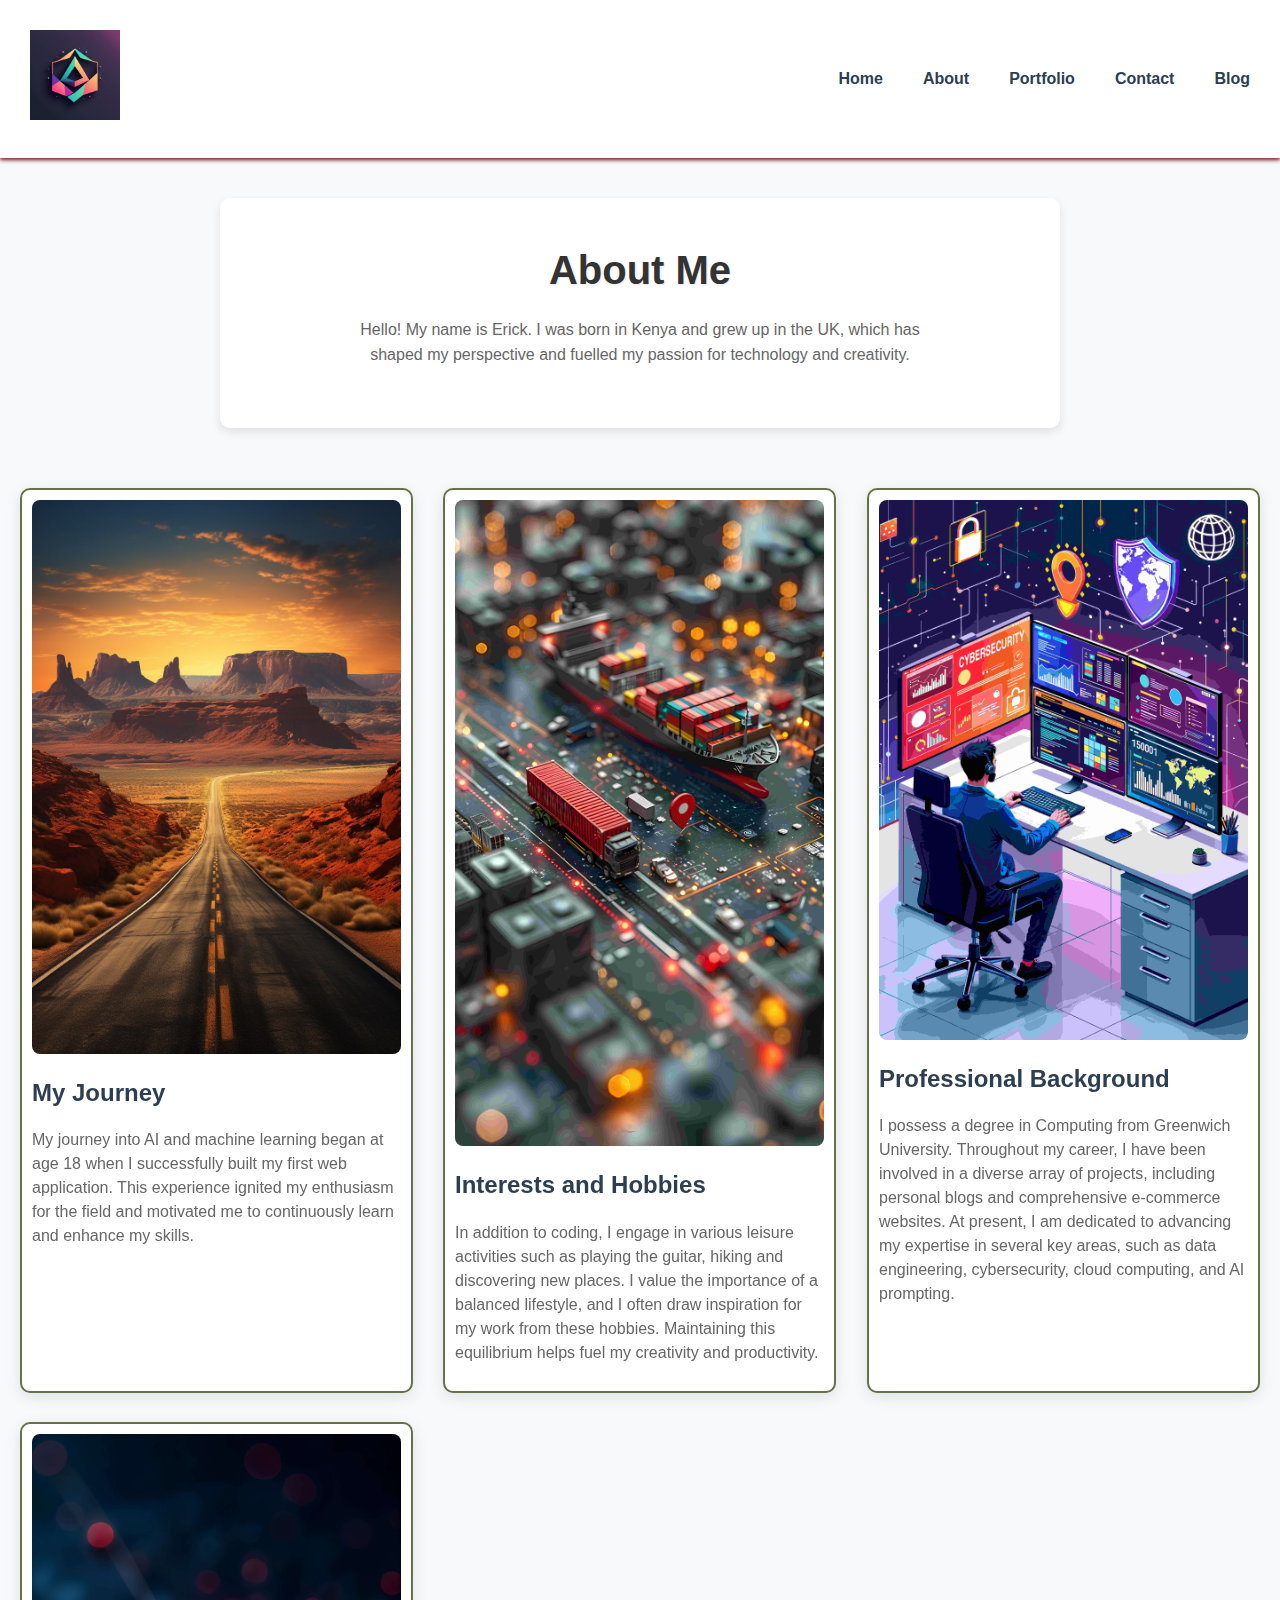
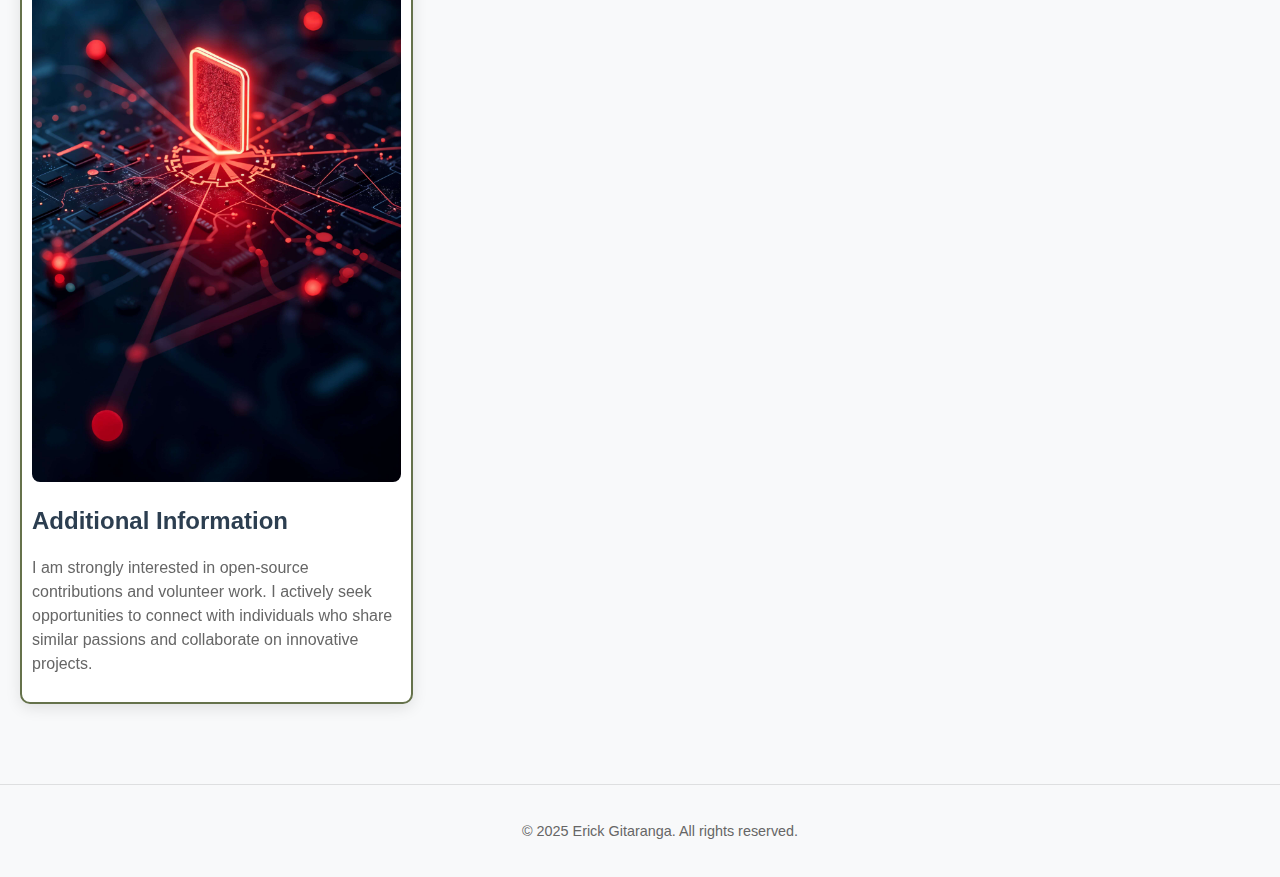
<file: about.html>
<!DOCTYPE html>
<html lang="en">
<head>
    <meta charset="UTF-8">
    <meta name="viewport" content="width=device-width, initial-scale=1.0">
    <title>About Me </title>
    <link rel="stylesheet" href="styles.css"> 
</head>
<body>

    <header>
        <nav class="navbar">
            <div class="logo">
             <a href="index.html">   <img src="images/logo2.jpg" ></a>
            </div>
            <ul class="nav-links">
                <li><a href="index.html">Home</a></li>
                <li><a href="about.html" class="active">About</a></li>
                <li><a href="portfolio.html">Portfolio</a></li>
                <li><a href="contact.html">Contact</a></li>
                <li><a href="blog.html">Blog</a></li>
            </ul>
     
        </nav>
    </header>

    <main class="about-page">
        <section class="about-intro">
            <h1>About Me</h1>
            <p>Hello! My name is Erick. I was born in Kenya and grew up in the UK, which has shaped my perspective and fuelled my passion for technology and creativity.</p>
        </section>
        <section class="projects">
            <div class="project">
                <img src="images/minimalist-photorealistic-desert-road-min.jpg" class="project-img">
                <h2>My Journey</h2>
                <p>My journey into AI and machine learning began at age 18 when I successfully built my first web application. This experience ignited my enthusiasm for the field and motivated me to continuously learn and enhance my skills.</p>
            </div>

            <div class="project">
                <img src="images/logistics-means-transport-together-with-technological-futuristic-holograms-min.jpg" class="project-img">
                <h2>Interests and Hobbies</h2>
                <p>In addition to coding, I engage in various leisure activities such as playing the guitar, hiking and discovering new places. I value the importance of a balanced lifestyle, and I often draw inspiration for my work from these hobbies. Maintaining this equilibrium helps fuel my creativity and productivity.</p>
            </div>

            <div class="project">
                <img src="images/cybersecurity-concept-illustration-min.jpg" class="project-img">
                <h2>Professional Background</h2>
                <p>I possess a degree in Computing from Greenwich University. Throughout my career, I have been involved in a diverse array of projects, including personal blogs and comprehensive e-commerce websites. At present, I am dedicated to advancing my expertise in several key areas, such as data engineering, cybersecurity, cloud computing, and AI prompting.</p>
            </div>

            <div class="project">
                <img src="images/gradient-technology-background (1)-min.jpg" class="project-img">
                <h2>Additional Information</h2>
                <p>I am strongly interested in open-source contributions and volunteer work. I actively seek opportunities to connect with individuals who share similar passions and collaborate on innovative projects.</p>
            </div>
        </section>
    </main>

    <footer>
        <p>&copy; 2025 Erick Gitaranga. All rights reserved.</p>
    </footer>

</body>
</html>
</file>
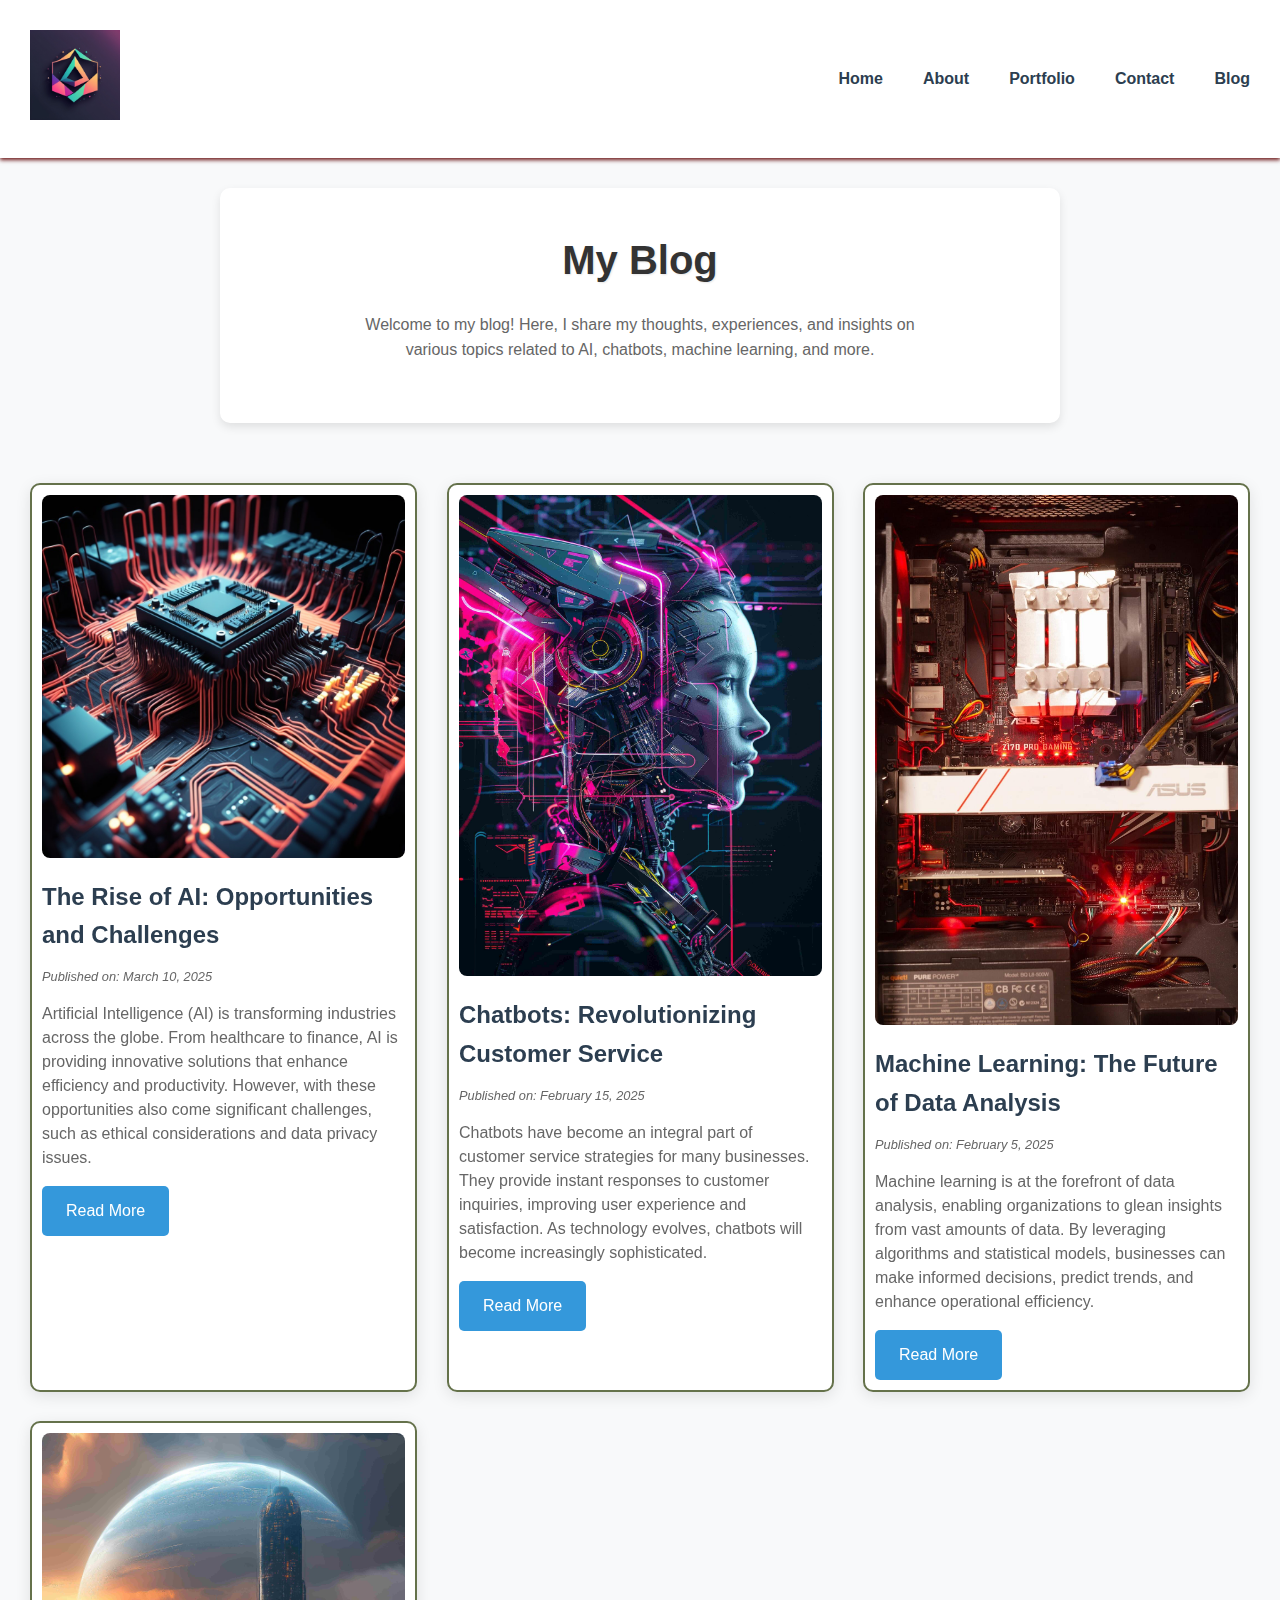
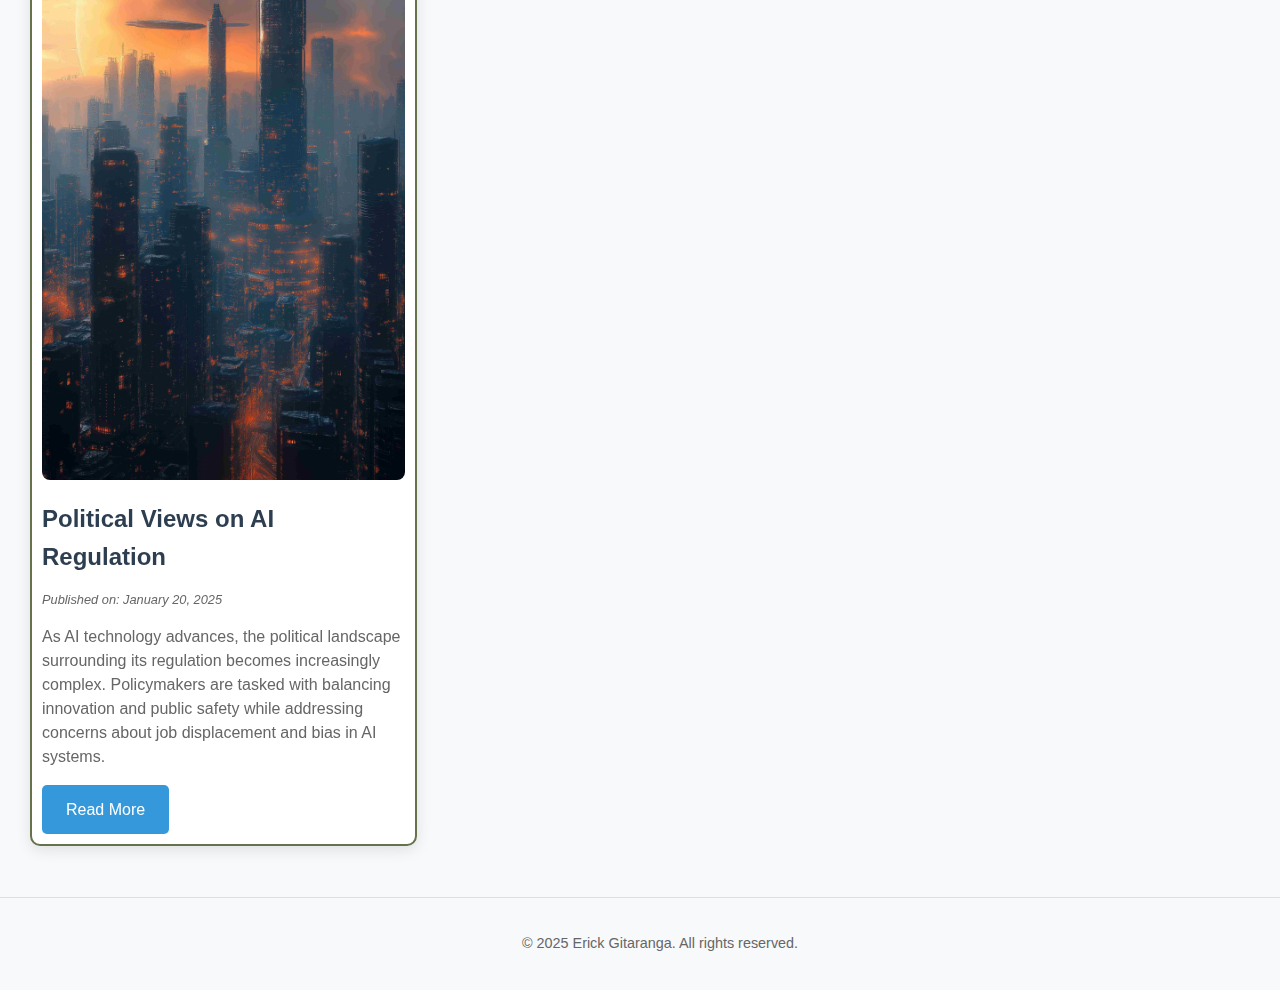
<file: blog.html>
<!DOCTYPE html>
<html lang="en">
<head>
    <meta charset="UTF-8">
    <meta name="viewport" content="width=device-width, initial-scale=1.0">
    <title>Blog</title>
    <link rel="stylesheet" href="styles.css">
</head>
<body>
    <header>
        <nav class="navbar">
            <div class="logo">
                <a href="index.html"><img src="images/logo2.jpg" alt="Your Logo"></a>
            </div>
            <ul class="nav-links">
                <li><a href="index.html">Home</a></li>
                <li><a href="about.html">About</a></li>
                <li><a href="portfolio.html">Portfolio</a></li>
                <li><a href="contact.html">Contact</a></li>
            <li><a href="blog.html" class="active">Blog</a></li>
        </ul>
    </nav>
</header>

<main class="blog-page">
    <section class="blog-intro">
        <h1>My Blog</h1>
        <p>Welcome to my blog! Here, I share my thoughts, experiences, and insights on various topics related to AI, chatbots, machine learning, and more.</p>
    </section>

    <section class="projects">
        <div class="project">
            <img src="images/gpu-min.jpg" class="project-img">
            <h2>The Rise of AI: Opportunities and Challenges</h2>
            <p class="post-date">Published on: March 10, 2025</p>
            <p>Artificial Intelligence (AI) is transforming industries across the globe. From healthcare to finance, AI is providing innovative solutions that enhance efficiency and productivity. However, with these opportunities also come significant challenges, such as ethical considerations and data privacy issues.</p>
            <a href="blogWebsites.pdf" class="btn">Read More</a>
        </div>


        <div class="project">
            <img src="images/customer service-min.jpg" class="project-img">
            <h2>Chatbots: Revolutionizing Customer Service</h2>
            <p class="post-date">Published on: February 15, 2025</p>
            <p>Chatbots have become an integral part of customer service strategies for many businesses. They provide instant responses to customer inquiries, improving user experience and satisfaction. As technology evolves, chatbots will become increasingly sophisticated.</p>
            <a href="blogWebsites.pdf" class="btn">Read More</a>
        </div>

        <div class="project">
            <img src="images/comp1-min.jpg" class="project-img">
            <h2>Machine Learning: The Future of Data Analysis</h2>
            <p class="post-date">Published on: February 5, 2025</p>
            <p>Machine learning is at the forefront of data analysis, enabling organizations to glean insights from vast amounts of data. By leveraging algorithms and statistical models, businesses can make informed decisions, predict trends, and enhance operational efficiency.</p>
            <a href="blogWebsites.pdf" class="btn">Read More</a>

        </div>


        <div class="project">
            <img src="images/world-min (1).jpg" class="project-img">
            <h2>Political Views on AI Regulation</h2>
            <p class="post-date">Published on: January 20, 2025</p>
            <p>As AI technology advances, the political landscape surrounding its regulation becomes increasingly complex. Policymakers are tasked with balancing innovation and public safety while addressing concerns about job displacement and bias in AI systems.</p>
            <a href="blogWebsites.pdf" class="btn">Read More</a>
        </div>

    </section>

</main>

<footer>
    <p>&copy; 2025 Erick Gitaranga. All rights reserved.</p>
</footer>


</body>
</html>
</file>
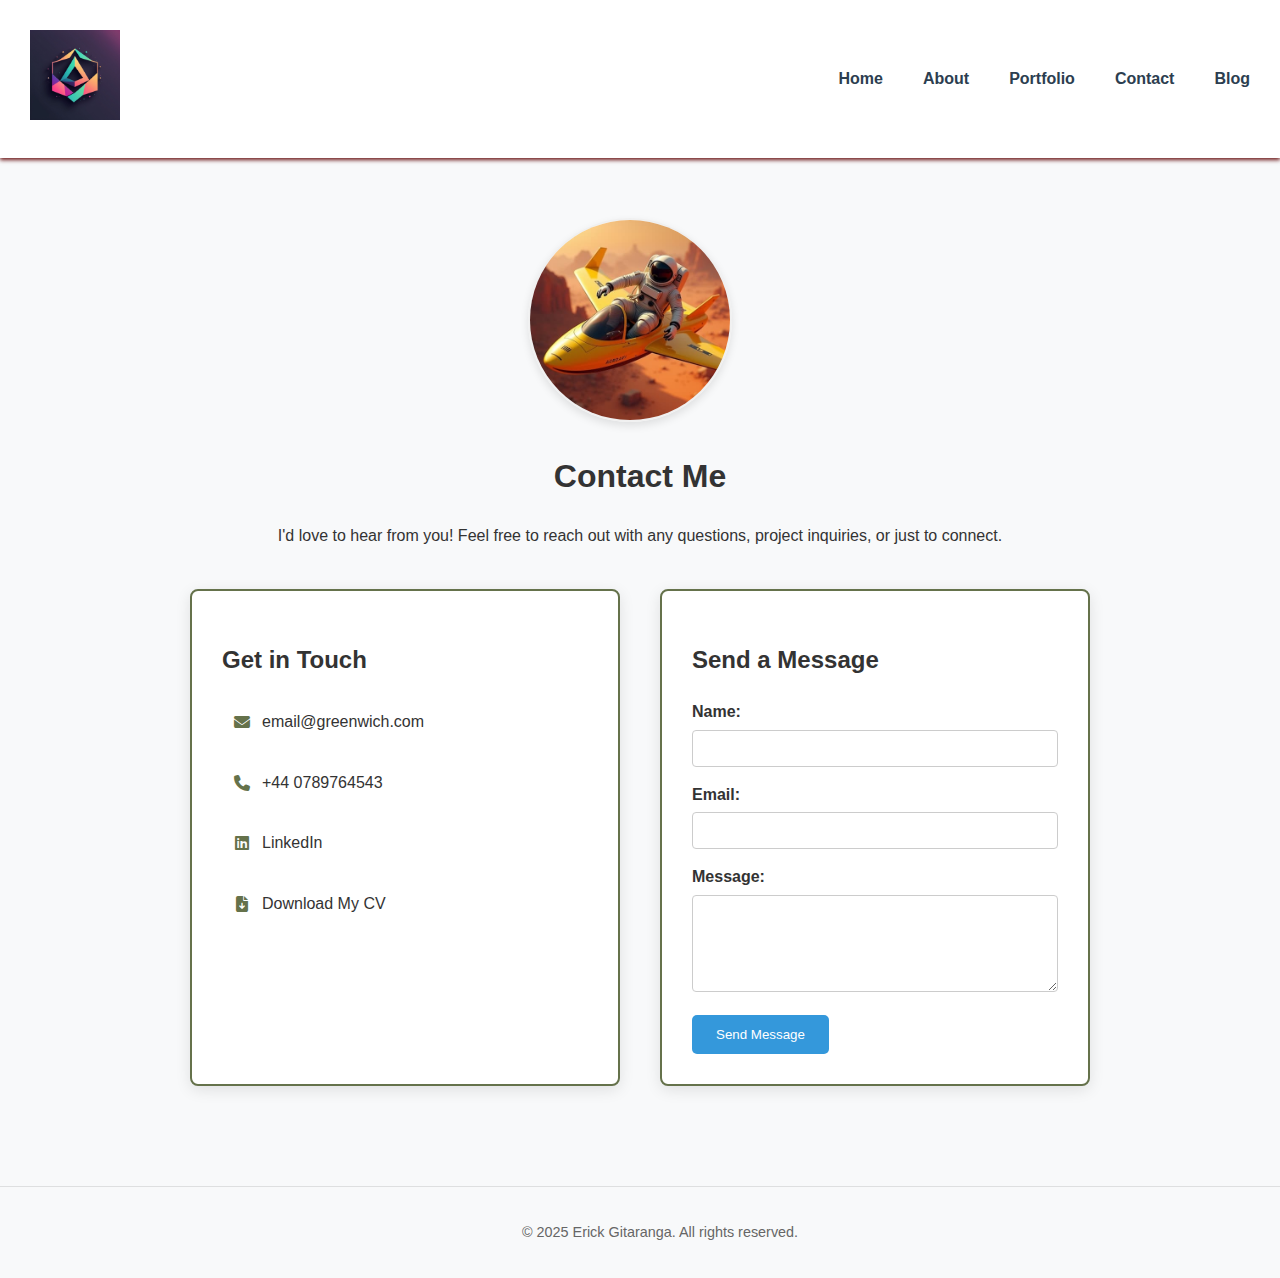
<file: contact.html>
<!DOCTYPE html>
<html lang="en">
<head>
    <meta charset="UTF-8">
    <meta name="viewport" content="width=device-width, initial-scale=1.0">
    <title>Contact Me | My Portfolio</title>
    <link rel="stylesheet" href="styles.css">
    <link rel="stylesheet" href="https://cdnjs.cloudflare.com/ajax/libs/font-awesome/6.5.1/css/all.min.css">
</head>
<body>
    <header>
        <nav class="navbar">
            <div class="logo">
                <a href="index.html"><img src="images/logo2.jpg" alt="Your Logo"></a>
            </div>
            <ul class="nav-links">
                <li><a href="index.html">Home</a></li>
                <li><a href="about.html">About</a></li>
                <li><a href="portfolio.html">Portfolio</a></li>
                <li><a href="contact.html" class="active">Contact</a></li>
                <li><a href="blog.html">Blog</a></li>
            </ul>
         
        </nav>
    </header>

    <main class="contact-page">
        <section class="contact-intro">
            <div class="intro-content"> 
                <img src="images/profile-min.jpg" class="profile-img">
                <h1>Contact Me</h1>
                <p>I'd love to hear from you!  Feel free to reach out with any questions, project inquiries, or just to connect.</p>
            </div>
        </section>
        <section class="contact-methods">
            <div class="contact-info">
                <h2>Get in Touch</h2>
                <p><i class="fas fa-envelope"></i> <a href="mailto:email@greenwich.com">email@greenwich.com</a></p>
                <p><i class="fas fa-phone"></i> <a href="tel:+440789764543">+44 0789764543</a></p>
                <p><i class="fab fa-linkedin"></i> <a href="https://www.linkedin.com/in/erick-gitaranga-b70000200/">LinkedIn</a></p>
                <p><i class="fas fa-file-download"></i> <a href="project cv.pdf" download class="cv-link">Download My CV</a></p>
            </div>
            <div class="contact-form">
                <h2>Send a Message</h2>
                <form>
                    <div class="form-group">
                        <label for="name">Name:</label>
                        <input type="text" id="name" name="name" required>
                    </div>
                    <div class="form-group">
                        <label for="email">Email:</label>
                        <input type="email" id="email" name="email" required>
                    </div>
                    <div class="form-group">
                        <label for="message">Message:</label>
                        <textarea id="message" name="message" rows="5" required></textarea>
                    </div>
                    <button type="submit" class="btn">Send Message</button>
                </form>
            </div>
        </section>
    </main>

    <footer>
        <p>&copy; 2025 Erick Gitaranga. All rights reserved.</p>
    </footer>
   
    <script src="script.js" defer></script>
</body>
</html>
</file>
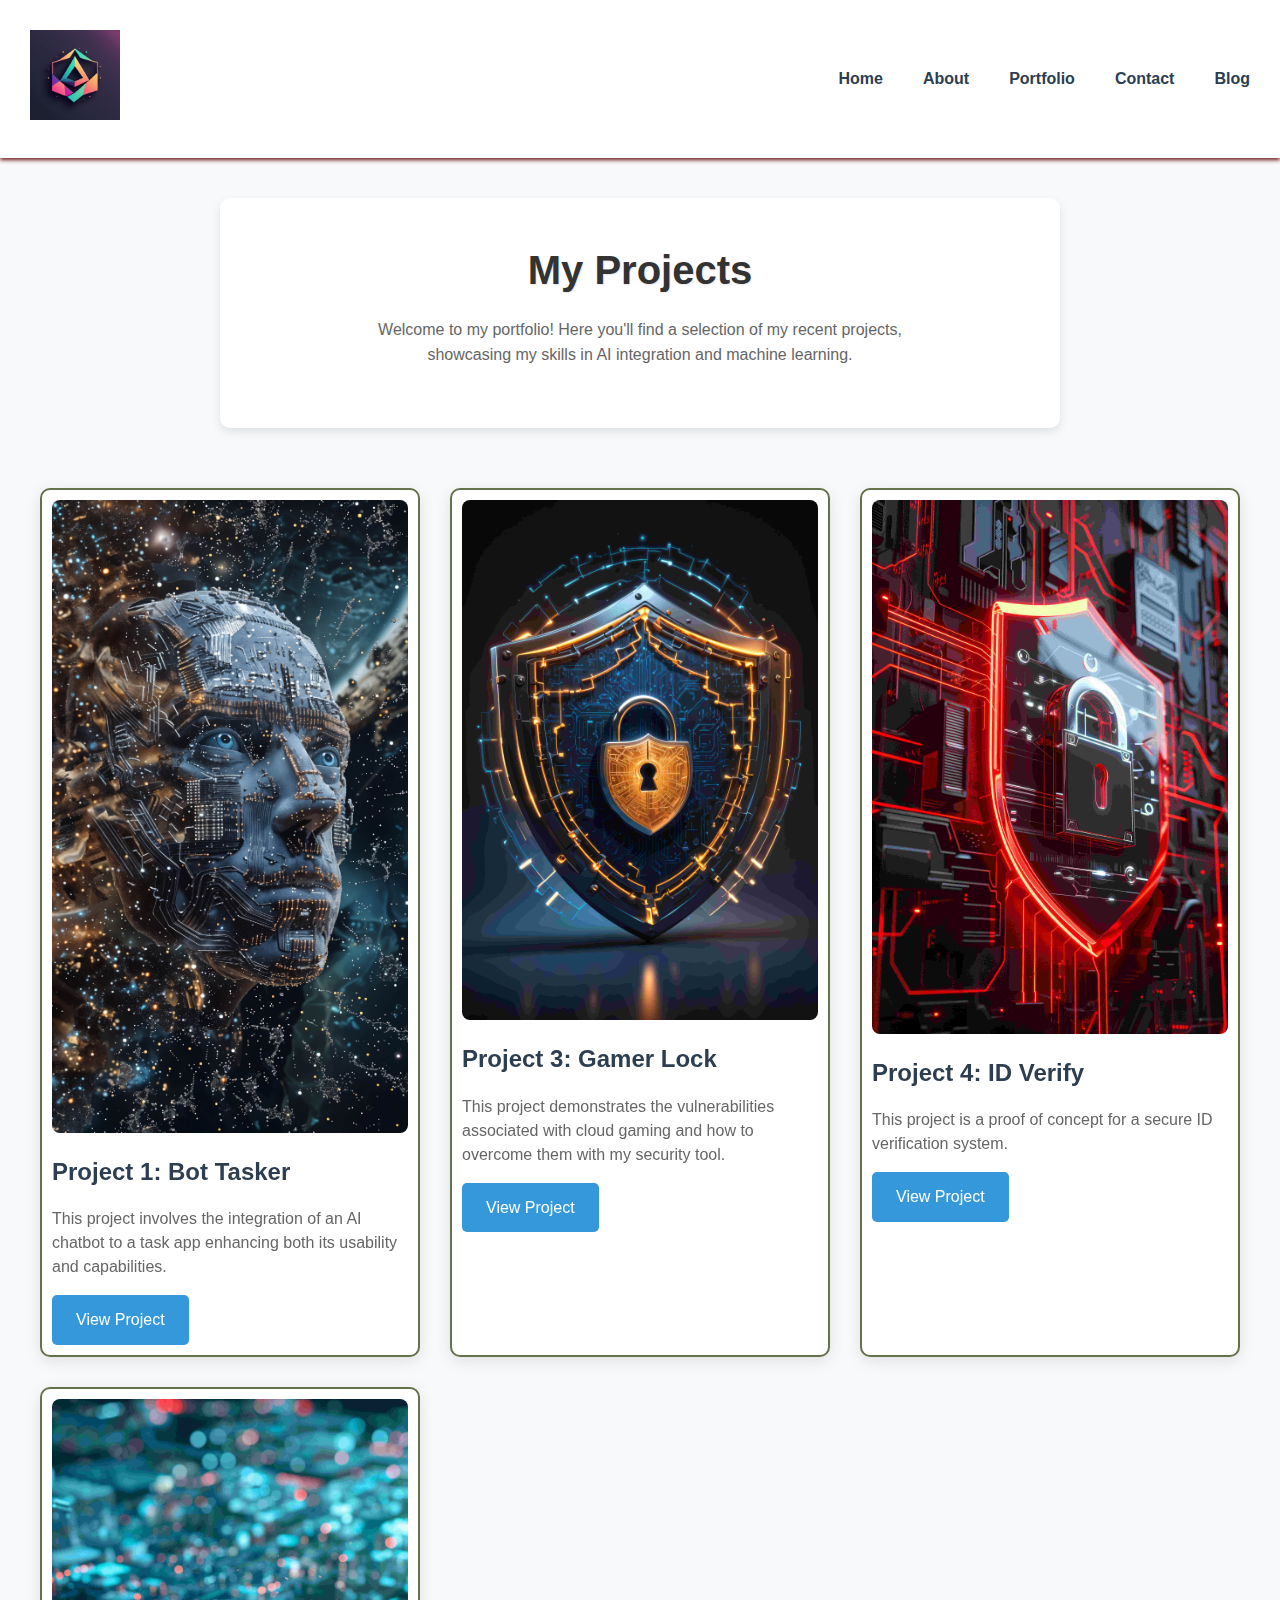
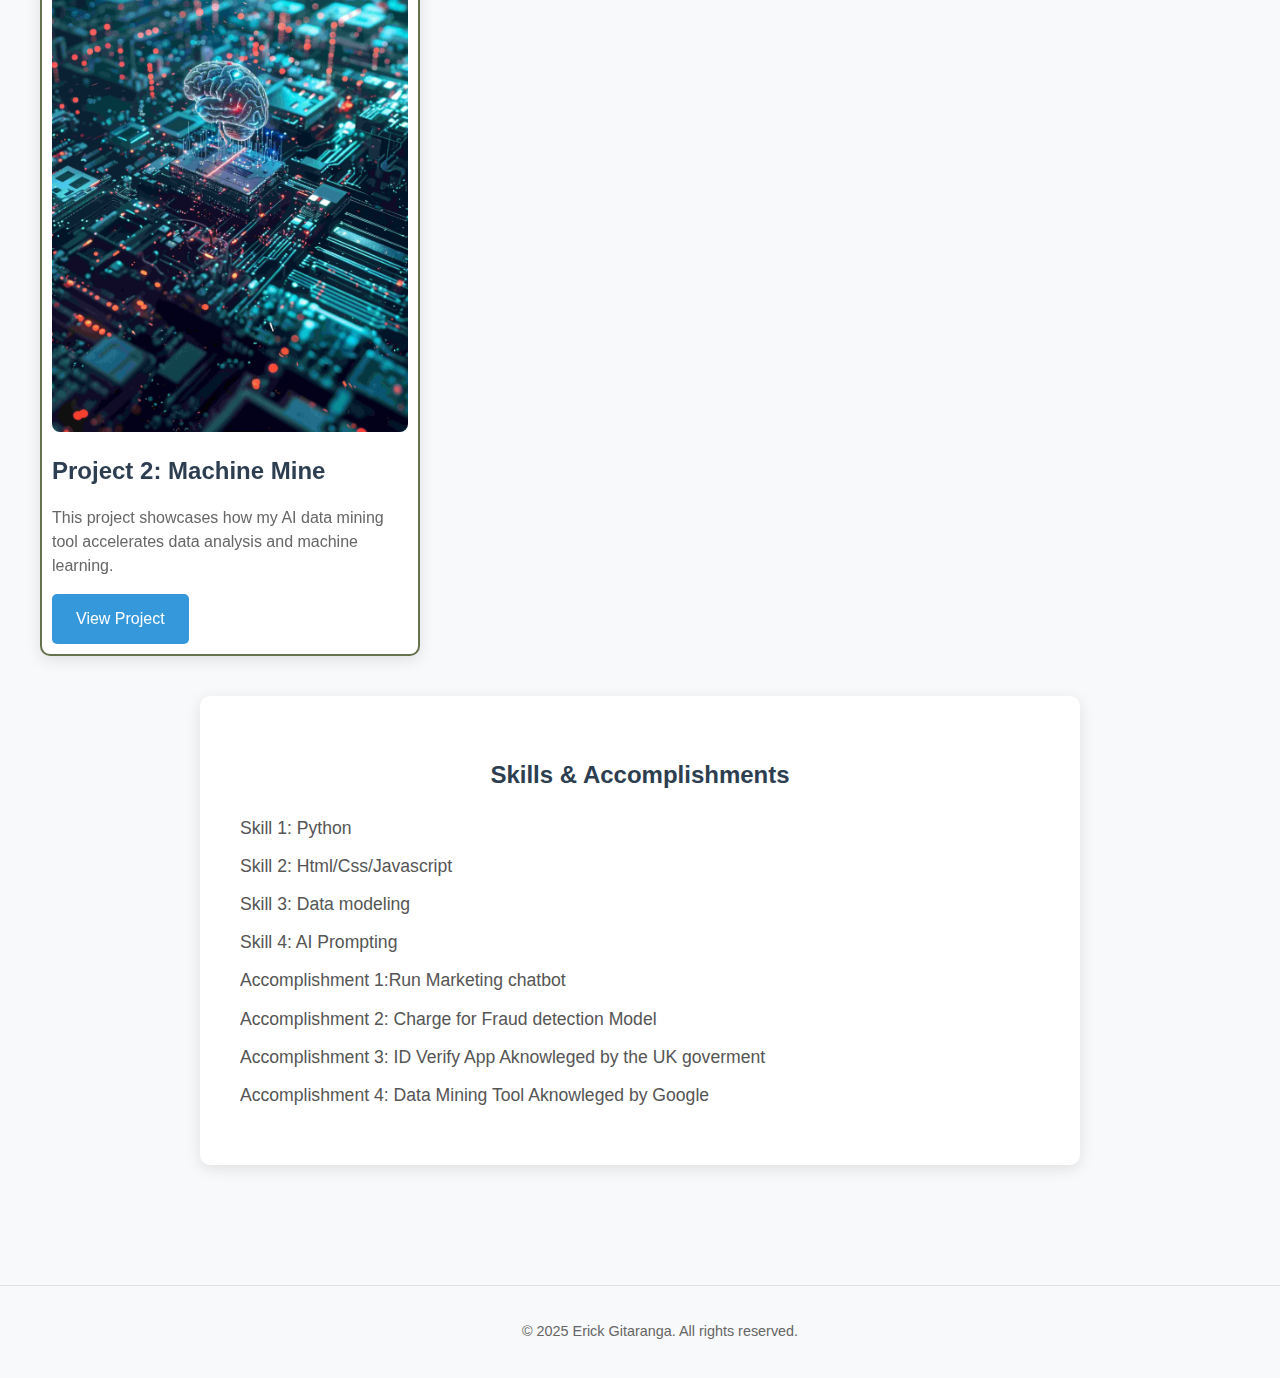
<file: portfolio.html>
<!DOCTYPE html>
<html lang="en">
<head>
    <meta charset="UTF-8">
    <meta name="viewport" content="width=device-width, initial-scale=1.0">
    <title>Portfolio </title>
    <link rel="stylesheet" href="styles.css">
</head>
<body>
    <header>
        <nav class="navbar">
            <div class="logo">
                <a href="index.html"><img src="images/logo2.jpg" ></a>
            </div>
            <ul class="nav-links">
                <li><a href="index.html">Home</a></li>
                <li><a href="about.html">About</a></li>
                <li><a href="portfolio.html" class="active">Portfolio</a></li>
                <li><a href="contact.html">Contact</a></li>
                <li><a href="blog.html">Blog</a></li>
            </ul>
          
        </nav>
    </header>

    <main class="portfolio-page">
        <section class="portfolio-intro">
            <h1>My Projects</h1>
            <p>Welcome to my portfolio! Here you'll find a selection of my recent projects, showcasing my skills in AI integration and machine learning.</p>
        </section>

        <section class="projects">
            <div class="project">
                <img src="images/machine learn2-min.jpg" class="project-img">
                <h2>Project 1: Bot Tasker</h2>
                <p>This project involves the integration of an AI chatbot to a task app enhancing both its usability and capabilities.</p>
                <a href="projects.pdf" class="btn">View Project</a>
            </div>

            <div class="project">
                <img src="images/lock-min.jpg" class="project-img">
                <h2>Project 3: Gamer Lock</h2>
                <p>This project demonstrates the vulnerabilities associated with cloud gaming and how to overcome them with my security tool.</p>
                <a href="projects.pdf" class="btn">View Project</a>
            </div>

            <div class="project">
                <img src="images/verify-min.jpg" class="project-img">
                <h2>Project 4: ID Verify</h2>
                <p>This project is a proof of concept for a secure ID verification system.</p>
                <a href="projects.pdf" class="btn">View Project</a>
            </div>

            <div class="project">
                <img src="images/machine3-min.jpg" class="project-img">
                <h2>Project 2: Machine Mine</h2>
                <p>This project showcases how my AI data mining tool accelerates data analysis and machine learning.</p>
                <a href="projects.pdf" class="btn">View Project</a>
            </div>


        </section>

        <section class="skills-accomplishments">
            <h2>Skills & Accomplishments</h2>
            <ul>
                <li>Skill 1: Python</li>
                <li>Skill 2: Html/Css/Javascript</li>
                <li>Skill 3: Data modeling</li>
                <li>Skill 4: AI Prompting</li>
                <li>Accomplishment 1:Run Marketing chatbot</li>
                <li>Accomplishment 2: Charge for Fraud detection Model</li>
                <li>Accomplishment 3: ID Verify App Aknowleged by the UK goverment</li>
                <li>Accomplishment 4: Data Mining Tool Aknowleged by Google</li>
            </ul>
        </section>
    </main>


    <footer>
        <p>&copy; 2025 Erick Gitaranga. All rights reserved.</p>
    </footer>

    
</body>
</html>
</file>
<file: styles.css>
/* Root Variables */
:root {
    --primary-color: #2c3e50;
    --secondary-color: #3498db;
    --accent-color: #e74c3e;
    --text-color: #333;
    --white: #fff;
    --light-gray: #f8f9fa;
}

/* Global Styles */
body {
    font-family: 'Arial', sans-serif;
    line-height: 1.6;
    margin: 0;
    background-color: var(--light-gray);
    color: var(--text-color);
}

/* Common Components */
.navbar {
    display: flex;
    justify-content: space-between;
    align-items: center;
    padding: 30px;
    background-color: var(--white);
    box-shadow: 0 2px 4px rgba(97, 5, 5, 0.928);
    position: relative;
    width: auto;
    top: 0;
    z-index: 1000;
}

.logo img {
    height: 90px;
    width: auto;
    transition: transform 0.3s ease;
}

.logo img:hover {
    transform: scale(1.1);
}

.logo:hover img {
    transform: scale(1.05);
}

.nav-links {
    list-style: none;
    margin: 0;
    padding: 0;
    display: flex;
}

.nav-links li {
    margin-left: 40px;
}

.nav-links a {
    text-decoration: none;
    color: var(--primary-color);
    transition: color 0.3s ease, transform 0.3s ease;
    font-weight: bold;
}

.nav-links a:hover {
    color: rgb(23, 88, 216);
    transform: scale(1.05);
}

.btn {
    display: inline-block;
    padding: 12px 24px;
    background-color: var(--secondary-color);
    color: var(--white);
    text-decoration: none;
    border-radius: 5px;
    transition: background-color 0.3s ease;
    font-weight: 500;
    border: none;
    cursor: pointer;
}

.btn:hover {
    background-color: var(--accent-color);
}

/* Footer */
footer {
    text-align: center;
    padding: 20px;
    color: #666;
    border-top: 1px solid rgba(0, 0, 0, 0.1);
    font-size: 0.9rem;
    margin-top: 40px;  /* Add margin-top for spacing */
    width: 100%;
    transition: background-color 0.2s;
}

footer:hover {
    background-color: rgba(242, 242, 242, 1);
    color: #333;
}

/* Index Page */
.hero {
    position: relative;
    overflow: hidden;
    color: var(--white);
    text-align: center;
    padding: 100px 0;
    margin-bottom: 60px;
}

.hero-video {
    position: absolute;
    top: 0;
    left: 50%;
    width: 100%;
    height: 100%;
    object-fit: cover;
    transform: translateX(-50%);
    z-index: -1;
}

.hero-content h1 {
    font-size: 3em;
    margin-bottom: 10px;
}

.hero-content p {
    font-size: 1.5em;
    margin-bottom: 20px;
}

/* Profile Image */
.profile-img {
    width: 200px;
    height: 200px;
    border-radius: 50%;
    object-fit: cover;
    transition: all 0.3s ease;
    box-shadow: 0 4px 8px rgba(0, 0, 0, 0.1);
    margin-right: 20px;

    border: 2px solid #f0f0f0; /* adds a subtle border */
}

.profile-img:hover {
    transform: scale(1.05);
    box-shadow: 0 8px 16px rgba(0, 0, 0, 0.2);
}

/* About Page */
.about-page {
    padding: 40px 0;  /* Adds padding to the main content */
    min-height: calc(100vh - 200px); 
}

.about-content {
    display: flex;
    align-items: flex-start;
    gap: 30px;
    max-width: 1200px;
    margin: 20px auto;  
    padding: 20px;
}

.about-summary {
    margin-top: 40px; /* Adds margin to create space above the summary */
    text-align: center; /* Centers the text if needed */
}

.about-intro,
.blog-intro,
.portfolio-intro {
    text-align: center;
    margin: 0 auto;
    padding: 40px 20px;
    max-width: 800px;
    background: var(--white);
    border-radius: 10px;
    box-shadow: 0 4px 10px rgba(0, 0, 0, 0.1); /* Subtle shadow */
}

.about-intro h1,
.blog-intro h1,
.portfolio-intro h1 {
    font-size: 2.5rem;
    margin: 0 0 15px 0;
    color: var(--text-color);
    text-shadow: 1px 1px 2px rgba(0, 0, 0, 0.1); /* Subtle text shadow */
}

.about-intro p,
.blog-intro p,
.portfolio-intro p {
    font-size: 1rem;
    line-height: 1.6;
    color: #666;
    max-width: 600px;
    margin: 0 auto 20px;
}

/* Blog Page */
.blog-page {
    padding: 10px; /* Adds padding for the blog page */
    margin-top: 20px; /* Adds margin to match the about page spacing */
}

.blog-intro h1 {
    font-size: 2.5rem;
    margin-bottom: 20px;
}

.post-date {
    color: #666;
    font-size: 0.8rem;
    margin-bottom: 10px;
    font-style: italic;
}

/* Portfolio Page */
.portfolio-page {
    padding: 40px 20px; /* Adds padding for the portfolio page */
}

/* Projects Section */
.projects {
    display: grid;
    grid-template-columns: repeat(auto-fit, minmax(300px, 1fr));
    gap: 30px; /* Consistent gap */
    padding: 20px;
    margin-top: 20px; /* Adds margin to create space above the projects */

}

.project {
    background: var(--white);
    padding: 10px;
    border-radius: 10px;
    border: 2px solid #65724b;
    box-shadow: 0 4px 15px rgba(0, 0, 0, 0.1);
    transition: transform 0.3s ease, box-shadow 0.3s ease; /* Smooth transition */
    overflow: hidden;
    opacity: 1;
    transform: translateY(20px);
    transition: opacity 0.6s ease, transform 0.6s ease;
    will-change: opacity, transform; /* Performance optimization */
}

.project:hover {
    transform: scale(1.02); /* Slightly enlarge on hover */
    box-shadow: 0 6px 15px rgba(0, 0, 0, 0.2); /* Increase shadow on hover */
}

.project img {
    max-width: 100%;
    height: auto;
    border-radius: 8px;
    margin-bottom: 20px;
    display: block; /* Prevent image from affecting alignment */
}

.project h2 {
    color: var(--primary-color);
    margin-bottom: 10px;
}

.project p {
    color: #666;
    line-height: 1.5;
}

/* Skills and Accomplishments Section */
.skills-accomplishments {
    transition: transform 0.3s ease;
    background: var(--white);
    padding: 40px;
    margin: 40px auto; 
    max-width: 800px;
    border-radius: 10px;
    box-shadow: 0 4px 15px rgba(0, 0, 0, 0.1);
}

.skills-accomplishments:hover {
    transform: translateY(-5px); /* Lift up on hover */
}

.skills-accomplishments h2 {
    text-align: center;
    color: var(--primary-color);
    margin-bottom: 20px;
}

.skills-accomplishments ul {
    list-style: none;
    padding: 0;
}

.skills-accomplishments li {
    margin-bottom: 10px;
    font-size: 1.1em;
    color: #555;
}

/* Contact Page */
.contact-page {
    padding: 60px 20px;
}

.contact-intro {
    text-align: center;
    margin-bottom: 40px;
}

.contact-methods {
    display: flex;
    justify-content: space-around;
    gap: 40px;
    flex-wrap: wrap;
    max-width: 900px;
    margin: 0 auto;
}

/* Shared styles for contact sections */
.contact-info,
.contact-form {
    flex: 1;
    background-color: var(--white);
    padding: 30px;
    border-radius: 8px;
    border: 2px solid #65724b;
    box-shadow: 0 4px 15px rgba(0, 0, 0, 0.1);
    transition: transform 0.3s ease;
}

.contact-info:hover,
.contact-form:hover {
    transform: translateY(-5px);
}

.contact-info h2,
.contact-form h2 {
    color: var(--text-color);
    margin-bottom: 20px;
}

/* Contact Info specific styles */
.contact-info p {
    margin: 15px 0;
    display: flex;
    align-items: center;
    gap: 10px;
    padding: 10px;
    transition: background-color 0.3s ease;
    border-radius: 4px;
}

.contact-info p:hover {
    background-color: rgba(101, 114, 75, 0.1);
}

.contact-info i {
    color: #65724b;
    width: 20px;
    text-align: center;
}

.contact-info a {
    color: var(--text-color);
    text-decoration: none;
    transition: color 0.3s ease;
}

.contact-info a:hover {
    color: #65724b;
}

/* Contact Form specific styles */
.form-group {
    margin-bottom: 15px;
}

.contact-form label {
    display: block;
    margin-bottom: 5px;
    font-weight: bold;
    color: var(--text-color);
}

.contact-form input,
.contact-form textarea {
    width: 100%;
    padding: 10px;
    border: 1px solid #ccc;
    border-radius: 4px;
    box-sizing: border-box;
    transition: border-color 0.3s ease;
}

.contact-form input:focus,
.contact-form textarea:focus {
    outline: none;
    border-color: #65724b;
    box-shadow: 0 0 5px rgba(101, 114, 75, 0.2);
}

/* Responsive Design */
@media (max-width: 1200px) {
    .projects {
        grid-template-columns: repeat(2, 1fr);
        padding: 10px 20px;
    }
}

@media (max-width: 768px) {
    /* About/Blog intro adjustments */
    .about-intro,
    .blog-intro,
    .portfolio-intro {
        padding: 30px 20px;
    }
    
    .about-intro h1,
    .blog-intro h1,
    .portfolio-intro h1 {
        font-size: 2rem;
    }

    /* Projects adjustments */
    .projects {
        grid-template-columns: 1fr;
        padding: 10px;
    }
}



/* Mobile Navigation */
@media (max-width: 768px) {
    .navbar {
        flex-direction: column;
        padding: 15px;
    }

    .nav-links {
        flex-direction: column;
        width: 100%;
        text-align: center;
        margin-top: 20px;
    }

    .nav-links li {
        margin: 10px 0;
        margin-left: 0;
    }

    /* Hero section adjustments */
    .hero-content h1 {
        font-size: 2em;
    }

    .hero-content p {
        font-size: 1.2em;
    }

    /* About page adjustments */
    .about-content {
        flex-direction: column;
        align-items: center;
        text-align: center;
    }

    .profile-img {
        margin-right: 0;
        margin-bottom: 20px;
    }

    /* Contact page adjustments */
    .contact-methods {
        flex-direction: column;
        gap: 20px;
    }

    .contact-info,
    .contact-form {
        width: 100%;
    }
}

/* Additional mobile optimizations */
@media (max-width: 480px) {
    .hero {
        padding: 60px 0;
    }

    .btn {
        padding: 10px 20px;
        font-size: 0.9em;
    }

    .about-intro h1,
    .blog-intro h1,
    .portfolio-intro h1 {
        font-size: 1.8rem;
    }

    .project {
        margin: 10px;
        padding: 15px;
    }
}
</file>
